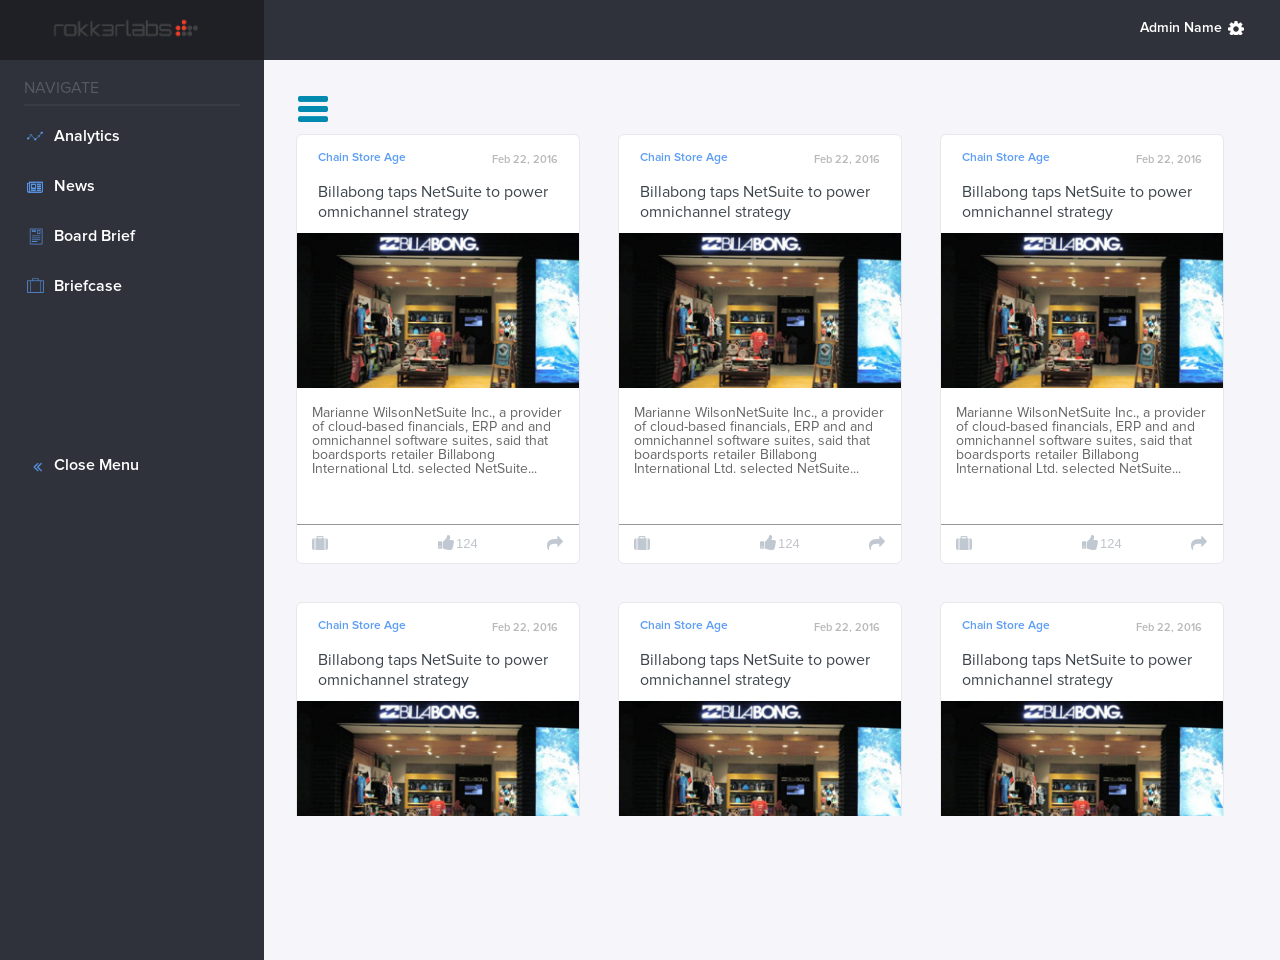
<file: WebContent/news.html>
<!DOCTYPE html>
<html>
    <head>
        <meta http-equiv="Content-Type" content="text/html; charset=utf-8" />
        <meta name="viewport" content="initial-scale=1, maximum-scale=1, user-scalable=no">
        <title>News | Rokk3rlabes</title>
        <link rel="icon" href="favicon.png" type="image/png" />
        <!--[if lt IE 9]><script src="js/IEupdate.js" type="text/javascript"></script><![endif]-->
        <script src="js/jquery-2.1.1.min.js" type="text/javascript"></script>
        <script src="js/custom_scripts.js" type="text/javascript"></script>
        <link type="text/css" href="css/styles.css" rel="stylesheet" media="all" />
    </head>

    <body>

        <div class="container">

            <div class="pageHeader">
                <a href="javascript:void(0)" title="Rokk3rlabes" class="pageLogo">
                    <img src="images/logo.png" alt="Rokk3rlabes"> 
                </a>

                <a href="javascript:void(0)" title="" class="btnSettings">Admin Name</a>
            </div>

            <div class="pageContent">
                <div class="navHolder">
                    <h3>NAVIGATE</h3>

                    <ul class="pageNav">
                        <li class="btnAnalytics"><a href="javascript:void(0)">Analytics</a></li>
                        <li  class="btnNews"><a href="javascript:void(0)">News</a></li>
                        <li class="btnBoard"><a href="javascript:void(0)">Board Brief</a></li>
                        <li class="btnBriefcase"><a href="javascript:void(0)">Briefcase</a></li>
                        <li class="btnNavClose"><a href="javascript:void(0)">Close Menu</a></li>
                    </ul>
                </div>

                <div class="pageContentHolder">
                    <a class="btnMobNav" title="Nav" href="javascript:void(0)"></a>
                    <div class="newsList">
                        <div class="newsTop">
                            <b>Chain Store Age</b>
                            <span>Feb 22, 2016</span>
                            <div class="customClear"></div>
                            <h3>Billabong taps NetSuite to power omnichannel strategy</h3>
                        </div>
                        <div class="imgHolder">
                            <img src="images/imgNews1.jpg" alt="Chain Store Age">
                        </div>
                        <div class="newsBottom">
                            <p>Marianne WilsonNetSuite Inc., a provider of cloud-based financials, 
                            ERP and and omnichannel software suites, said that boardsports retailer Billabong International Ltd. selected NetSuite...</p>
                        </div>
                        <div class="likeHolder">
                            <a href="javascript:void(0)" class="btnComment"></a>
                            <a href="javascript:void(0)" class="btnLike">124</a>
                            <a href="javascript:void(0)" class="btnShare"></a>
                        </div>
                    </div>

                    <div class="newsList">
                        <div class="newsTop">
                            <b>Chain Store Age</b>
                            <span>Feb 22, 2016</span>
                            <div class="customClear"></div>
                            <h3>Billabong taps NetSuite to power omnichannel strategy</h3>
                        </div>
                        <div class="imgHolder">
                            <img src="images/imgNews1.jpg" alt="Chain Store Age">
                        </div>
                        <div class="newsBottom">
                            <p>Marianne WilsonNetSuite Inc., a provider of cloud-based financials, 
                            ERP and and omnichannel software suites, said that boardsports retailer Billabong International Ltd. selected NetSuite...</p>
                        </div>
                        <div class="likeHolder">
                            <a href="javascript:void(0)" class="btnComment"></a>
                            <a href="javascript:void(0)" class="btnLike">124</a>
                            <a href="javascript:void(0)" class="btnShare"></a>
                        </div>
                    </div>
                    
                    <div class="newsList">
                        <div class="newsTop">
                            <b>Chain Store Age</b>
                            <span>Feb 22, 2016</span>
                            <div class="customClear"></div>
                            <h3>Billabong taps NetSuite to power omnichannel strategy</h3>
                        </div>
                        <div class="imgHolder">
                            <img src="images/imgNews1.jpg" alt="Chain Store Age">
                        </div>
                        <div class="newsBottom">
                            <p>Marianne WilsonNetSuite Inc., a provider of cloud-based financials, 
                            ERP and and omnichannel software suites, said that boardsports retailer Billabong International Ltd. selected NetSuite...</p>
                        </div>
                        <div class="likeHolder">
                            <a href="javascript:void(0)" class="btnComment"></a>
                            <a href="javascript:void(0)" class="btnLike">124</a>
                            <a href="javascript:void(0)" class="btnShare"></a>
                        </div>
                    </div>

                    <div class="newsList">
                        <div class="newsTop">
                            <b>Chain Store Age</b>
                            <span>Feb 22, 2016</span>
                            <div class="customClear"></div>
                            <h3>Billabong taps NetSuite to power omnichannel strategy</h3>
                        </div>
                        <div class="imgHolder">
                            <img src="images/imgNews1.jpg" alt="Chain Store Age">
                        </div>
                        <div class="newsBottom">
                            <p>Marianne WilsonNetSuite Inc., a provider of cloud-based financials, 
                            ERP and and omnichannel software suites, said that boardsports retailer Billabong International Ltd. selected NetSuite...</p>
                        </div>
                        <div class="likeHolder">
                            <a href="javascript:void(0)" class="btnComment"></a>
                            <a href="javascript:void(0)" class="btnLike">124</a>
                            <a href="javascript:void(0)" class="btnShare"></a>
                        </div>
                    </div>

                    <div class="newsList">
                        <div class="newsTop">
                            <b>Chain Store Age</b>
                            <span>Feb 22, 2016</span>
                            <div class="customClear"></div>
                            <h3>Billabong taps NetSuite to power omnichannel strategy</h3>
                        </div>
                        <div class="imgHolder">
                            <img src="images/imgNews1.jpg" alt="Chain Store Age">
                        </div>
                        <div class="newsBottom">
                            <p>Marianne WilsonNetSuite Inc., a provider of cloud-based financials, 
                            ERP and and omnichannel software suites, said that boardsports retailer Billabong International Ltd. selected NetSuite...</p>
                        </div>
                        <div class="likeHolder">
                            <a href="javascript:void(0)" class="btnComment"></a>
                            <a href="javascript:void(0)" class="btnLike">124</a>
                            <a href="javascript:void(0)" class="btnShare"></a>
                        </div>
                    </div>

                    <div class="newsList">
                        <div class="newsTop">
                            <b>Chain Store Age</b>
                            <span>Feb 22, 2016</span>
                            <div class="customClear"></div>
                            <h3>Billabong taps NetSuite to power omnichannel strategy</h3>
                        </div>
                        <div class="imgHolder">
                            <img src="images/imgNews1.jpg" alt="Chain Store Age">
                        </div>
                        <div class="newsBottom">
                            <p>Marianne WilsonNetSuite Inc., a provider of cloud-based financials, 
                            ERP and and omnichannel software suites, said that boardsports retailer Billabong International Ltd. selected NetSuite...</p>
                        </div>
                        <div class="likeHolder">
                            <a href="javascript:void(0)" class="btnComment"></a>
                            <a href="javascript:void(0)" class="btnLike">124</a>
                            <a href="javascript:void(0)" class="btnShare"></a>
                        </div>
                    </div>

                    <div class="newsList">
                        <div class="newsTop">
                            <b>Chain Store Age</b>
                            <span>Feb 22, 2016</span>
                            <div class="customClear"></div>
                            <h3>Billabong taps NetSuite to power omnichannel strategy</h3>
                        </div>
                        <div class="imgHolder">
                            <img src="images/imgNews1.jpg" alt="Chain Store Age">
                        </div>
                        <div class="newsBottom">
                            <p>Marianne WilsonNetSuite Inc., a provider of cloud-based financials, 
                            ERP and and omnichannel software suites, said that boardsports retailer Billabong International Ltd. selected NetSuite...</p>
                        </div>
                        <div class="likeHolder">
                            <a href="javascript:void(0)" class="btnComment"></a>
                            <a href="javascript:void(0)" class="btnLike">124</a>
                            <a href="javascript:void(0)" class="btnShare"></a>
                        </div>
                    </div>
                    
                    <div class="customClear"></div>
                </div>
            </div>
        </div>
    </body>
</html>
</file>
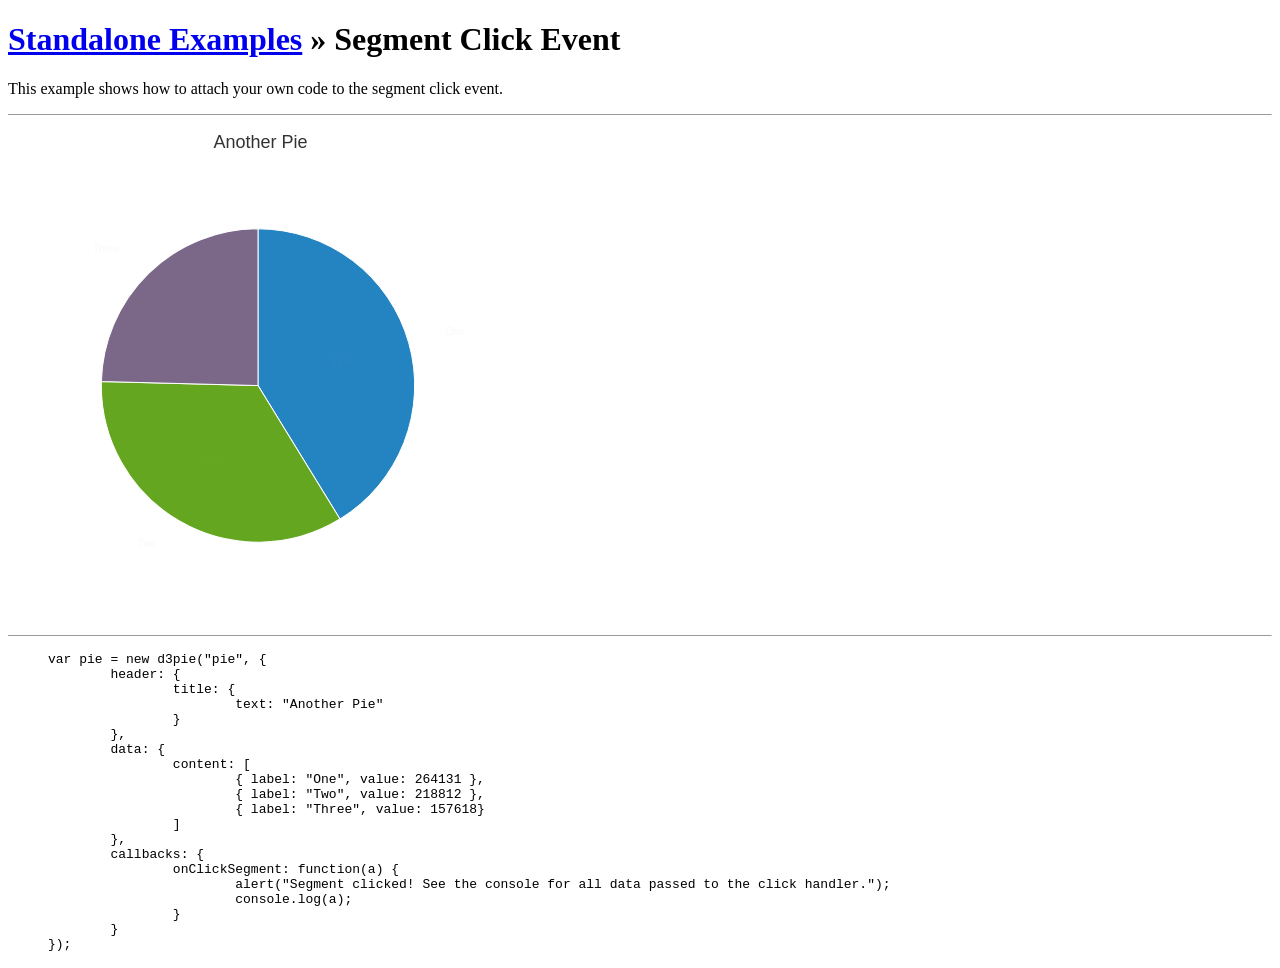
<file: WebContent/js/d3pie-master/website/examples/callbacks_click.html>
<!DOCTYPE html>
<html>
<head>
	<title>d3pie examples</title>
</head>
<body>
<h1>
	<a href="../../#examples">Standalone Examples</a> &raquo; Segment Click Event
</h1>

<p>
	This example shows how to attach your own code to the segment click event.
</p>

<hr size="1" />

<div id="pie"></div>

<script src="../libs/d3.min.js"></script>
<script src="../../d3pie/d3pie.js"></script>

<script>
	var pie = new d3pie("pie", {
		header: {
			title: {
				text: "Another Pie"
			}
		},
		data: {
			content: [
				{ label: "One", value: 264131 },
				{ label: "Two", value: 218812 },
				{ label: "Three", value: 157618 }
			]
		},
		callbacks: {
			onClickSegment: function(a) {
				alert("Segment clicked! See the console for all data passed to the click handler.");
				console.log(a);
			}
		}
	});
</script>

<hr size="1" />

<blockquote><pre>
var pie = new d3pie("pie", {
	header: {
		title: {
			text: "Another Pie"
		}
	},
	data: {
		content: [
			{ label: "One", value: 264131 },
			{ label: "Two", value: 218812 },
			{ label: "Three", value: 157618}
		]
	},
	callbacks: {
		onClickSegment: function(a) {
			alert("Segment clicked! See the console for all data passed to the click handler.");
			console.log(a);
		}
	}
});
</pre></blockquote>

</body>
</html>
</file>
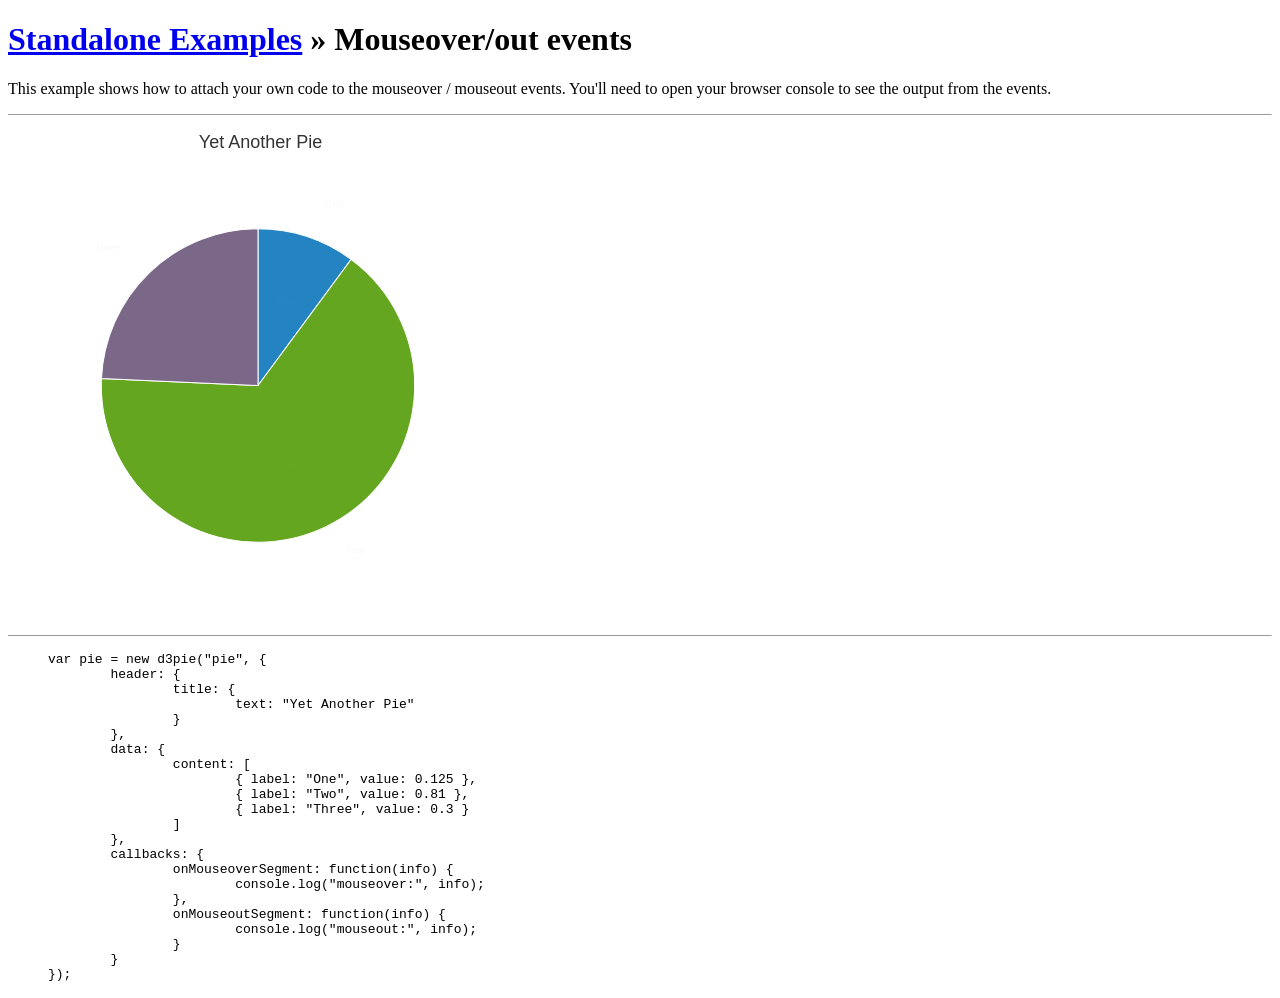
<file: WebContent/js/d3pie-master/website/examples/callbacks_overandout.html>
<!DOCTYPE html>
<html>
<head>
	<title>d3pie examples</title>
</head>
<body>
<h1>
	<a href="../../#examples">Standalone Examples</a> &raquo; Mouseover/out events
</h1>

<p>
	This example shows how to attach your own code to the mouseover / mouseout events. You'll need to open your
	browser console to see the output from the events.
</p>

<hr size="1" />

<div id="pie"></div>

<script src="../libs/d3.min.js"></script>
<script src="../../d3pie/d3pie.js"></script>

<script>
	var pie = new d3pie("pie", {
		header: {
			title: {
				text: "Yet Another Pie"
			}
		},
		data: {
			content: [
				{ label: "One", value: 0.125 },
				{ label: "Two", value: 0.81 },
				{ label: "Three", value: 0.3 }
			]
		},
		callbacks: {
			onMouseoverSegment: function(info) {
				console.log("mouseover:", info);
			},
			onMouseoutSegment: function(info) {
				console.log("mouseout:", info);
			}
		}
	});
</script>

<hr size="1" />

<blockquote><pre>
var pie = new d3pie("pie", {
	header: {
		title: {
			text: "Yet Another Pie"
		}
	},
	data: {
		content: [
			{ label: "One", value: 0.125 },
			{ label: "Two", value: 0.81 },
			{ label: "Three", value: 0.3 }
		]
	},
	callbacks: {
		onMouseoverSegment: function(info) {
			console.log("mouseover:", info);
		},
		onMouseoutSegment: function(info) {
			console.log("mouseout:", info);
		}
	}
});
</pre></blockquote>

</body>
</html>
</file>
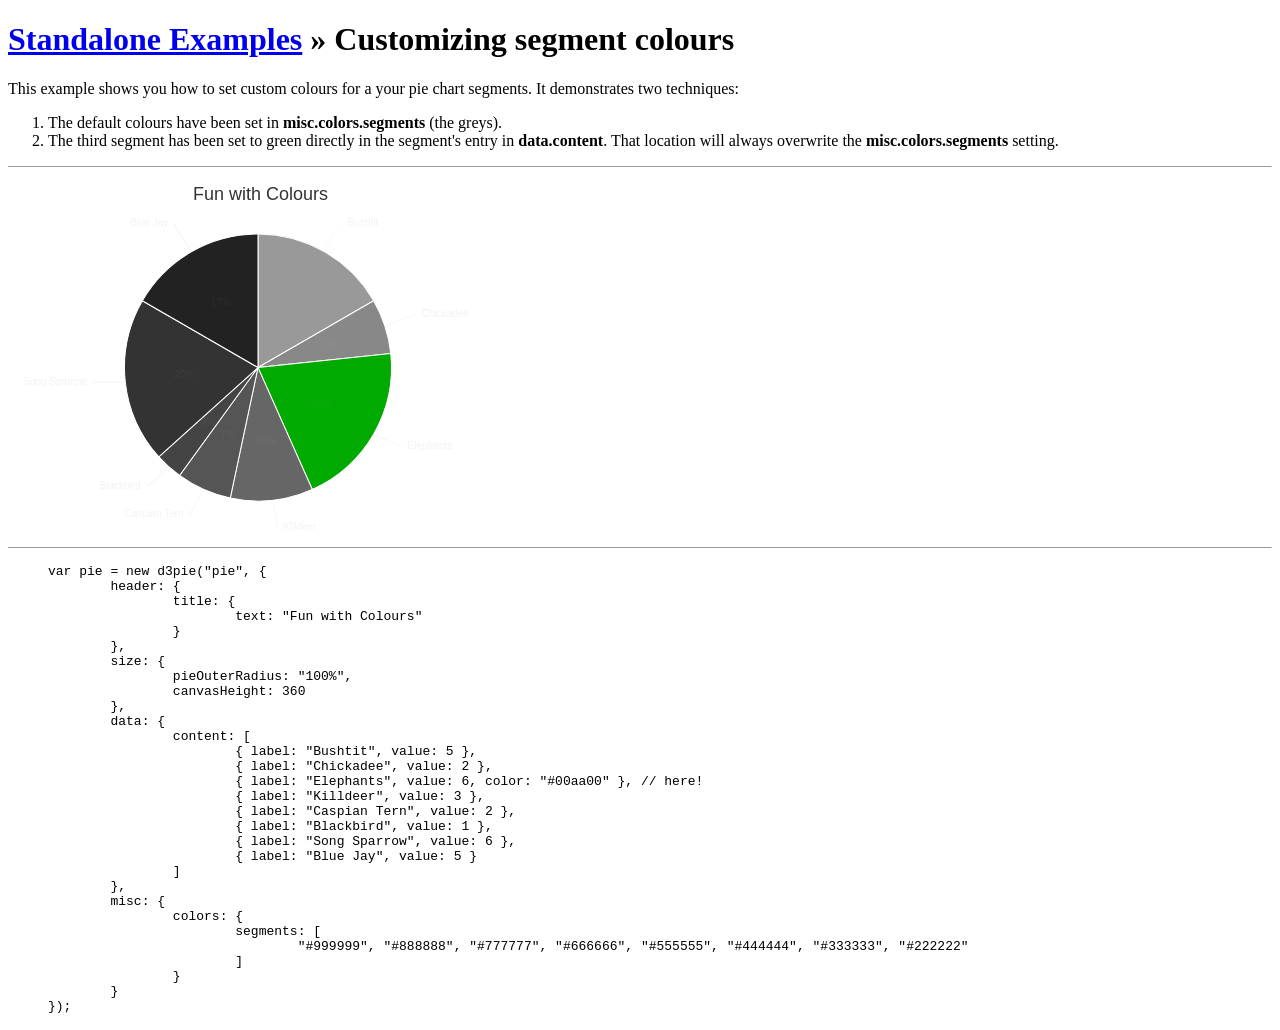
<file: WebContent/js/d3pie-master/website/examples/colors.html>
<!DOCTYPE html>
<html>
<head>
	<title>d3pie examples</title>
</head>
<body>
<h1>
	<a href="../../#examples">Standalone Examples</a> &raquo; Customizing segment colours
</h1>

<p>
	This example shows you how to set custom colours for a your pie chart segments. It demonstrates two techniques:
</p>
<ol>
	<li>The default colours have been set in <b>misc.colors.segments</b> (the greys).</li>
	<li>The third segment has been set to green directly in the segment's entry in <b>data.content</b>. That location
	will always overwrite the <b>misc.colors.segments</b> setting.</li>
</ol>

<hr size="1" />

<div id="pie"></div>

<script src="../libs/d3.min.js"></script>
<script src="../../d3pie/d3pie.js"></script>

<script>
	var pie = new d3pie("pie", {
		header: {
			title: {
				text: "Fun with Colours"
			}
		},
		size: {
			pieOuterRadius: "100%",
			canvasHeight: 360
		},
		data: {
			content: [
				{ label: "Bushtit", value: 5 },
				{ label: "Chickadee", value: 2 },
				{ label: "Elephants", value: 6, color: "#00aa00" }, // here!
				{ label: "Killdeer", value: 3 },
				{ label: "Caspian Tern", value: 2 },
				{ label: "Blackbird", value: 1 },
				{ label: "Song Sparrow", value: 6 },
				{ label: "Blue Jay", value: 5 }
			]
		},
		misc: {
			colors: {
				segments: [
					"#999999", "#888888", "#777777", "#666666", "#555555", "#444444", "#333333", "#222222"
				]
			}
		}
	});
</script>

<hr size="1" />

<blockquote><pre>
var pie = new d3pie("pie", {
	header: {
		title: {
			text: "Fun with Colours"
		}
	},
	size: {
		pieOuterRadius: "100%",
		canvasHeight: 360
	},
	data: {
		content: [
			{ label: "Bushtit", value: 5 },
			{ label: "Chickadee", value: 2 },
			{ label: "Elephants", value: 6, color: "#00aa00" }, // here!
			{ label: "Killdeer", value: 3 },
			{ label: "Caspian Tern", value: 2 },
			{ label: "Blackbird", value: 1 },
			{ label: "Song Sparrow", value: 6 },
			{ label: "Blue Jay", value: 5 }
		]
	},
	misc: {
		colors: {
			segments: [
				"#999999", "#888888", "#777777", "#666666", "#555555", "#444444", "#333333", "#222222"
			]
		}
	}
});</pre></blockquote>

</body>
</html>
</file>
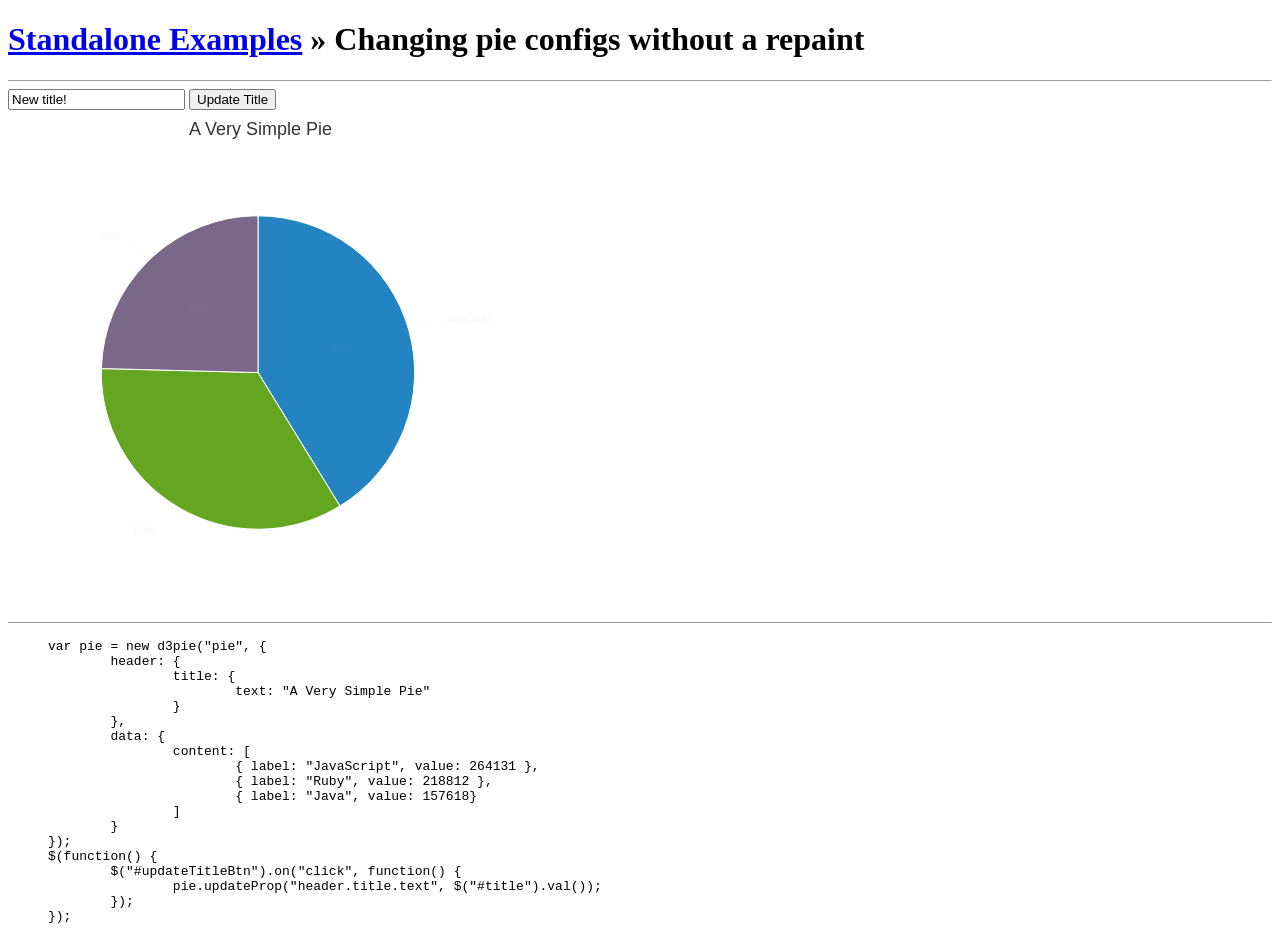
<file: WebContent/js/d3pie-master/website/examples/configChanges.html>
<!DOCTYPE html>
<html>
<head>
	<title>d3pie examples</title>
</head>
<body>
<h1>
	<a href="../../#examples">Standalone Examples</a> &raquo; Changing pie configs without a repaint
</h1>

<p>

</p>

<hr size="1" />

<input type="text" id="title" value="New title!" />
<input type="button" id="updateTitleBtn" value="Update Title" />

<div id="pie"></div>

<script src="../libs/jquery.js"></script>
<script src="../libs/d3.min.js"></script>
<script src="../../d3pie/d3pie.js"></script>

<script>
	var pie = new d3pie("pie", {
		header: {
			title: {
				text: "A Very Simple Pie"
			}
		},
		data: {
			content: [
				{ label: "JavaScript", value: 264131 },
				{ label: "Ruby", value: 218812 },
				{ label: "Java", value: 157618}
			]
		}
	});
	$(function() {
		$("#updateTitleBtn").on("click", function() {
			pie.updateProp("header.title.text", $("#title").val());
		});
	});
</script>

<hr size="1" />

<blockquote><pre>
var pie = new d3pie("pie", {
	header: {
		title: {
			text: "A Very Simple Pie"
		}
	},
	data: {
		content: [
			{ label: "JavaScript", value: 264131 },
			{ label: "Ruby", value: 218812 },
			{ label: "Java", value: 157618}
		]
	}
});
$(function() {
	$("#updateTitleBtn").on("click", function() {
		pie.updateProp("header.title.text", $("#title").val());
	});
});
</pre></blockquote>

</body>
</html>
</file>
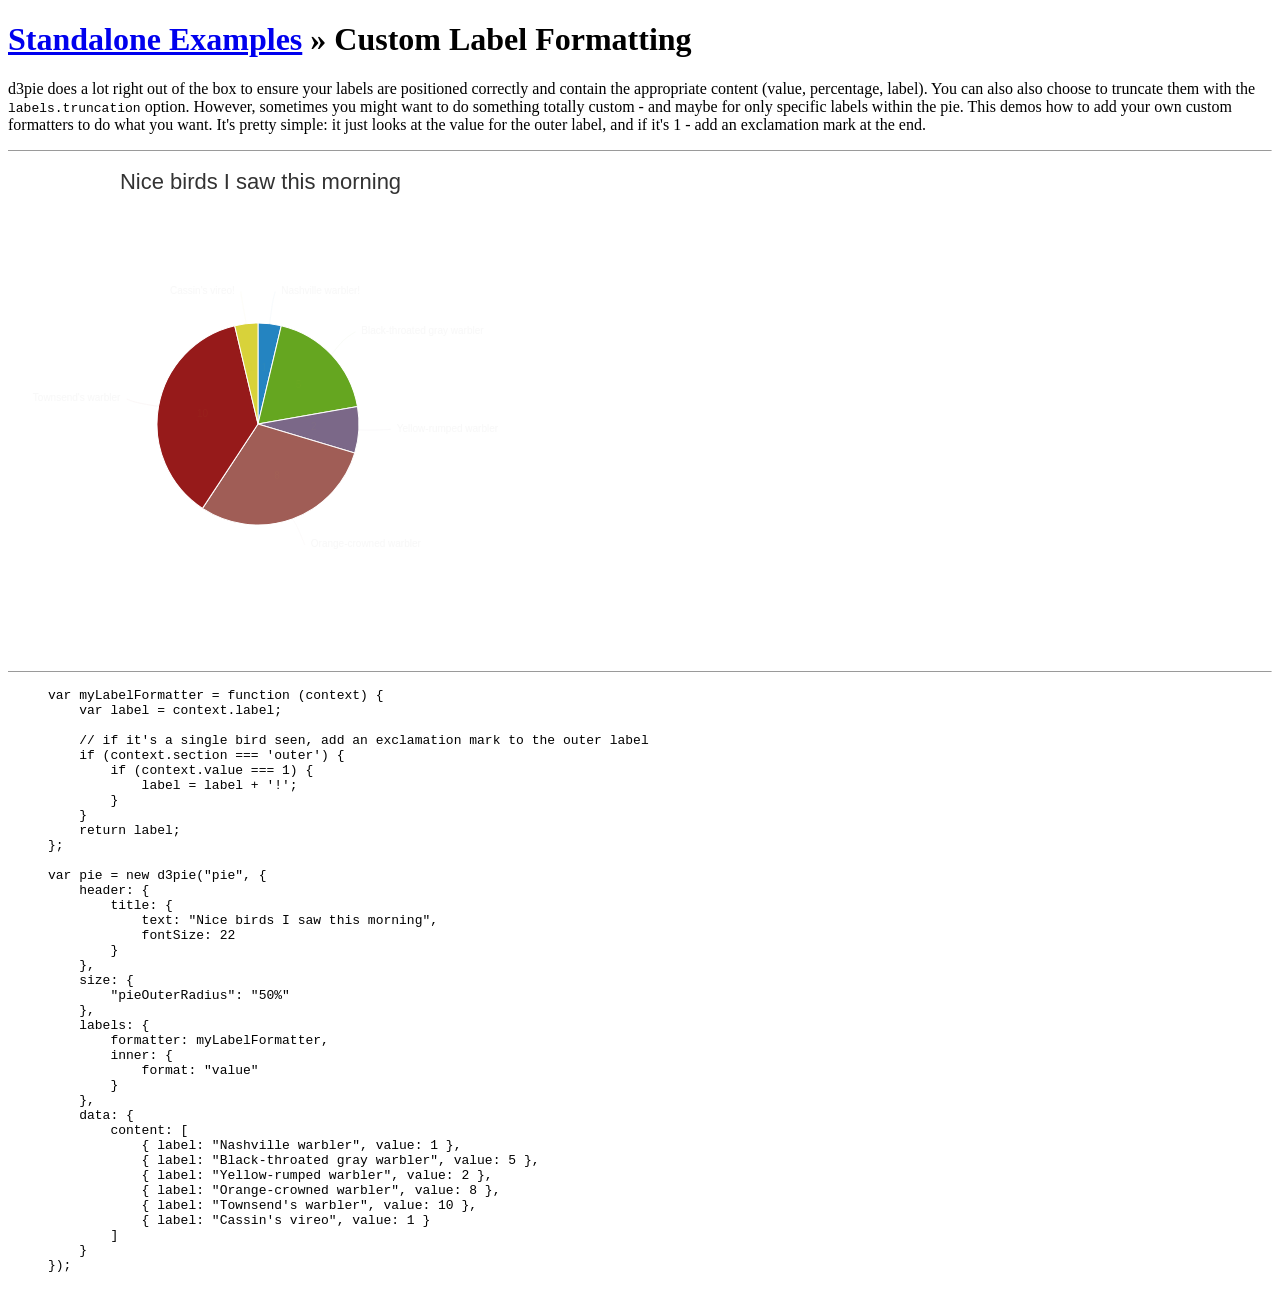
<file: WebContent/js/d3pie-master/website/examples/custom_label_formatting.html>
<!DOCTYPE html>
<html>
<head>
	<title>d3pie examples</title>
</head>
<body>
<h1>
	<a href="../../#examples">Standalone Examples</a> &raquo; Custom Label Formatting
</h1>

<p>
	d3pie does a lot right out of the box to ensure your labels are positioned correctly and contain the appropriate
    content (value, percentage, label). You can also also choose to truncate them with the <code>labels.truncation</code>
    option. However, sometimes you might want to do something totally custom - and maybe for only specific labels
    within the pie. This demos how to add your own custom formatters to do what you want. It's pretty simple: it just looks
    at the value for the outer label, and if it's 1 - add an exclamation mark at the end.
</p>

<hr size="1" />

<div id="pie"></div>

<script src="../libs/d3.min.js"></script>
<script src="../../d3pie/d3pie.js"></script>

<script>

var myLabelFormatter = function (context) {
    var label = context.label;

    // if it's a single bird seen, add an exclamation mark to the outer label
    if (context.section === 'outer') {
        if (context.value === 1) {
            label = label + '!';
        }
    }
    return label;
};

var pie = new d3pie("pie", {
    header: {
        title: {
            text: "Nice birds I saw this morning",
            fontSize: 22
        }
    },
    size: {
        "pieOuterRadius": "50%"
    },
    labels: {
        formatter: myLabelFormatter,
        inner: {
            format: "value"
        }
    },
    data: {
        content: [
            { label: "Nashville warbler", value: 1 },
            { label: "Black-throated gray warbler", value: 5 },
            { label: "Yellow-rumped warbler", value: 2 },
            { label: "Orange-crowned warbler", value: 8 },
            { label: "Townsend's warbler", value: 10 },
            { label: "Cassin's vireo", value: 1 }
        ]
    }
});
</script>

<hr size="1" />

<blockquote><pre>
var myLabelFormatter = function (context) {
    var label = context.label;

    // if it's a single bird seen, add an exclamation mark to the outer label
    if (context.section === 'outer') {
        if (context.value === 1) {
            label = label + '!';
        }
    }
    return label;
};

var pie = new d3pie("pie", {
    header: {
        title: {
            text: "Nice birds I saw this morning",
            fontSize: 22
        }
    },
    size: {
        "pieOuterRadius": "50%"
    },
    labels: {
        formatter: myLabelFormatter,
        inner: {
            format: "value"
        }
    },
    data: {
        content: [
            { label: "Nashville warbler", value: 1 },
            { label: "Black-throated gray warbler", value: 5 },
            { label: "Yellow-rumped warbler", value: 2 },
            { label: "Orange-crowned warbler", value: 8 },
            { label: "Townsend's warbler", value: 10 },
            { label: "Cassin's vireo", value: 1 }
        ]
    }
});
</pre></blockquote>

</body>
</html>
</file>
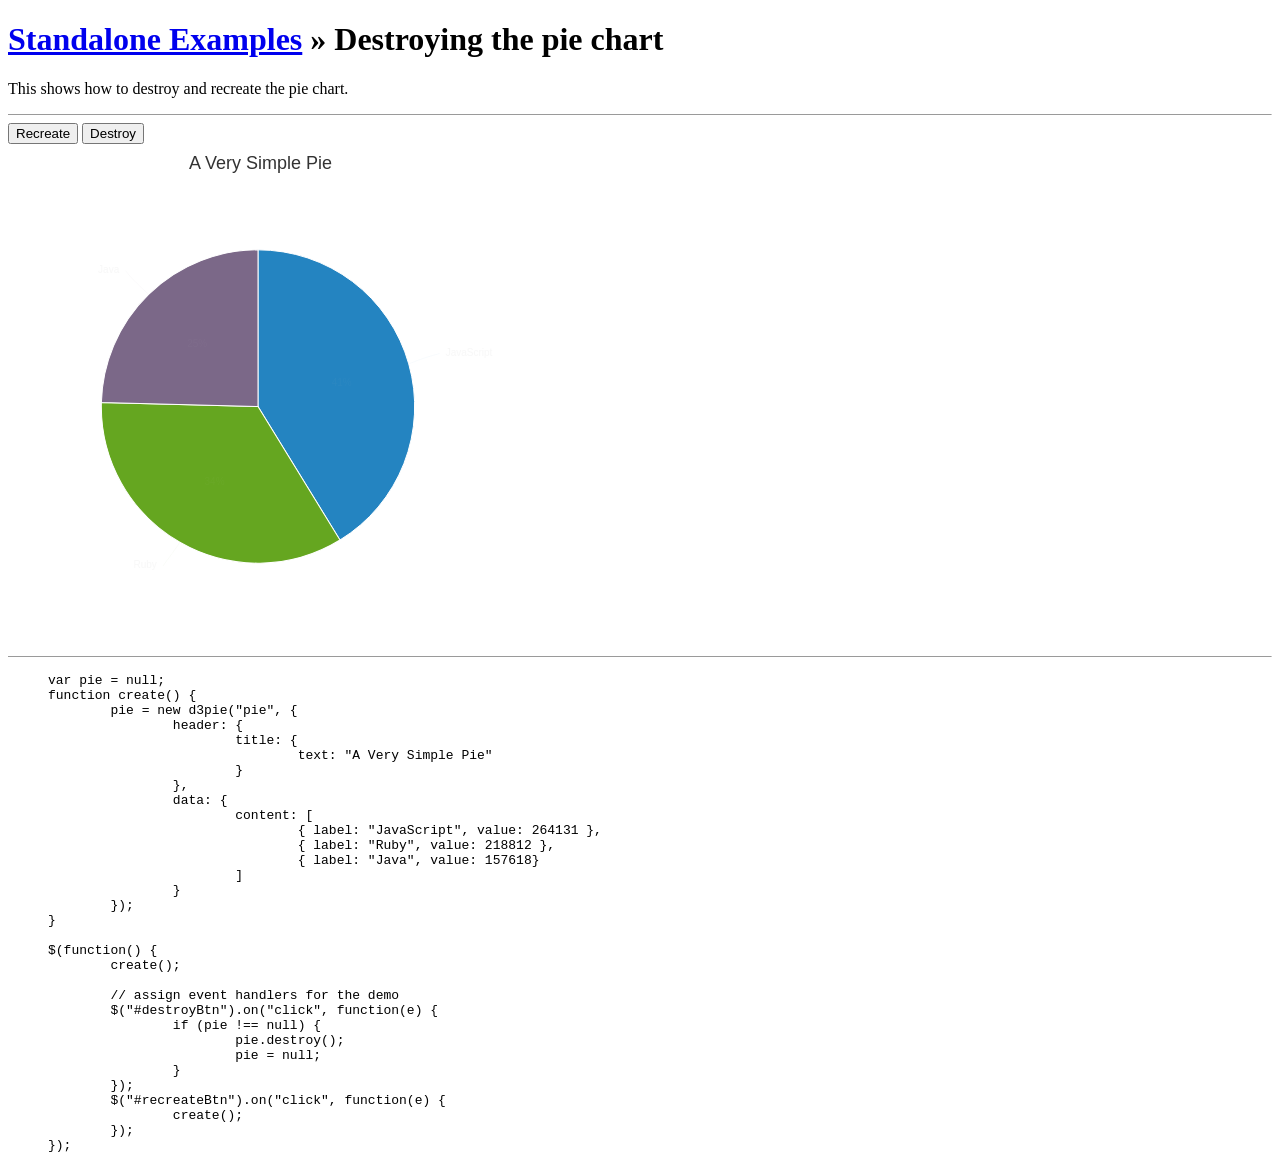
<file: WebContent/js/d3pie-master/website/examples/destroy.html>
<!DOCTYPE html>
<html>
<head>
	<title>d3pie examples</title>
</head>
<body>
<h1>
	<a href="../../#examples">Standalone Examples</a> &raquo; Destroying the pie chart
</h1>

<p>
	This shows how to destroy and recreate the pie chart.
</p>

<hr size="1" />
<input type="button" value="Recreate" id="recreateBtn" />
<input type="button" value="Destroy" id="destroyBtn" />

<div id="pie"></div>

<script src="../libs/jquery.js"></script>
<script src="../libs/d3.min.js"></script>
<script src="../../d3pie/d3pie.js"></script>

<script>
	var pie = null;
	function create() {
		pie = new d3pie("pie", {
			header: {
				title: {
					text: "A Very Simple Pie"
				}
			},
			data: {
				content: [
					{ label: "JavaScript", value: 264131 },
					{ label: "Ruby", value: 218812 },
					{ label: "Java", value: 157618}
				]
			}
		});
	}

	$(function() {
		create();

		// assign event handlers for the demo
		$("#destroyBtn").on("click", function(e) {
			if (pie !== null) {
				pie.destroy();
				pie = null;
			}
		});
		$("#recreateBtn").on("click", function(e) {
			create();
		});
	});
</script>

<hr size="1" />

<blockquote><pre>
var pie = null;
function create() {
	pie = new d3pie("pie", {
		header: {
			title: {
				text: "A Very Simple Pie"
			}
		},
		data: {
			content: [
				{ label: "JavaScript", value: 264131 },
				{ label: "Ruby", value: 218812 },
				{ label: "Java", value: 157618}
			]
		}
	});
}

$(function() {
	create();

	// assign event handlers for the demo
	$("#destroyBtn").on("click", function(e) {
		if (pie !== null) {
			pie.destroy();
			pie = null;
		}
	});
	$("#recreateBtn").on("click", function(e) {
		create();
	});
});
</pre></blockquote>

</body>
</html>
</file>
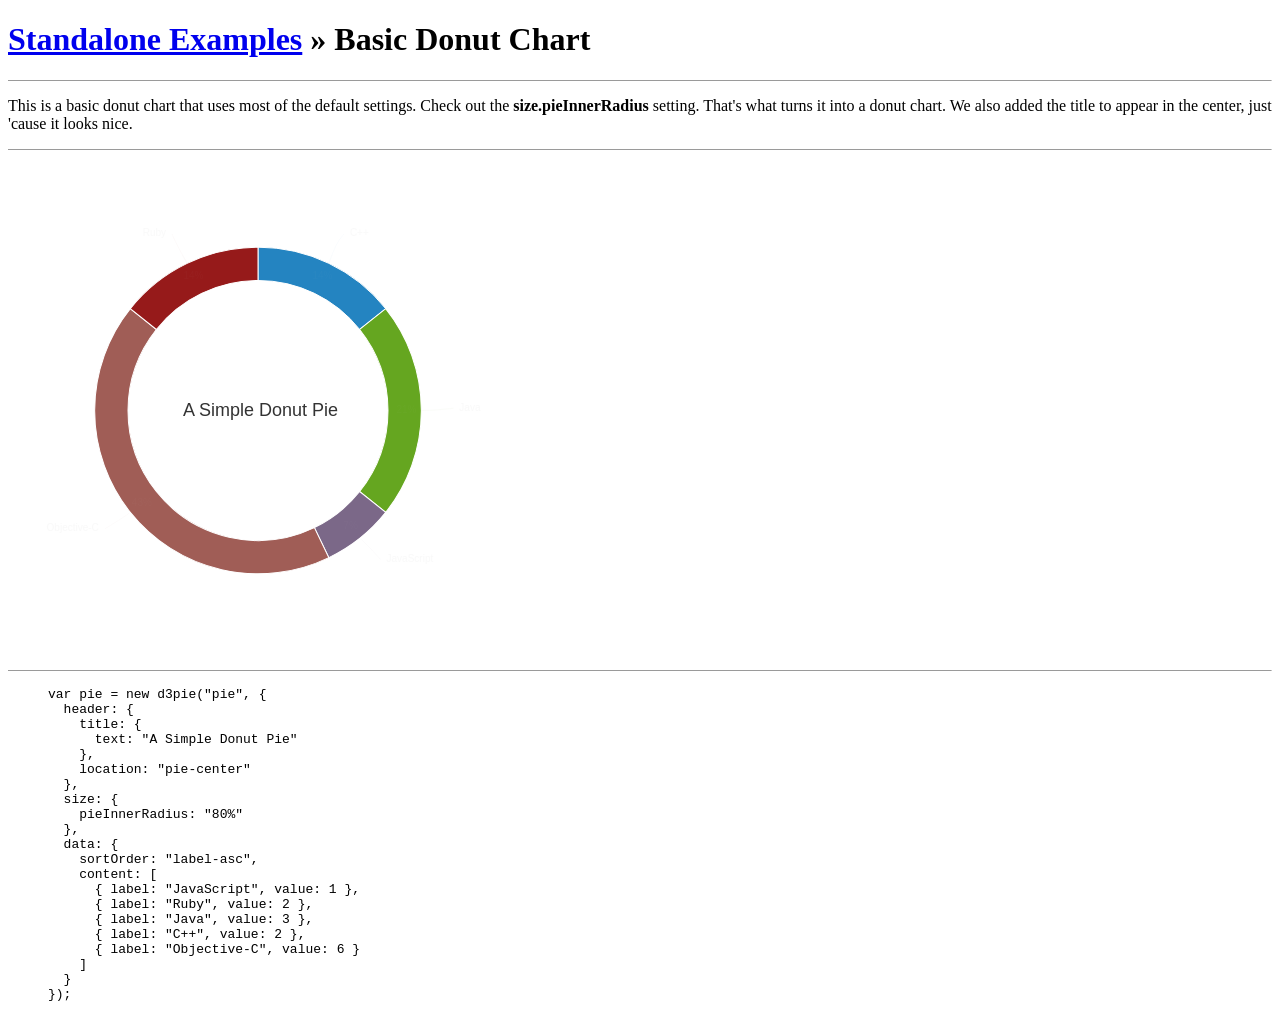
<file: WebContent/js/d3pie-master/website/examples/donut.html>
<!DOCTYPE html>
<html>
<head>
	<title>d3pie examples</title>
</head>
<body>
<h1>
	<a href="../../#examples">Standalone Examples</a> &raquo; Basic Donut Chart
</h1>

<hr size="1" />

<p>
	This is a basic donut chart that uses most of the default settings. Check out the <b>size.pieInnerRadius</b> setting.
	That's what turns it into a donut chart. We also added the title to appear in the center, just 'cause it looks nice.
</p>

<hr size="1" />

<div id="pie"></div>

<script src="../libs/d3.min.js"></script>
<script src="../../d3pie/d3pie.js"></script>

<script>
	var pie = new d3pie("pie", {
		header: {
			title: {
				text: "A Simple Donut Pie"
			},
			location: "pie-center"
		},
		size: {
			pieInnerRadius: "80%"
		},
		data: {
			sortOrder: "label-asc",
			content: [
				{ label: "JavaScript", value: 1 },
				{ label: "Ruby", value: 2 },
				{ label: "Java", value: 3 },
				{ label: "C++", value: 2 },
				{ label: "Objective-C", value: 6 }
			]
		}
	});
</script>

<hr size="1" />

<blockquote><pre>
var pie = new d3pie("pie", {
  header: {
    title: {
      text: "A Simple Donut Pie"
    },
    location: "pie-center"
  },
  size: {
    pieInnerRadius: "80%"
  },
  data: {
    sortOrder: "label-asc",
    content: [
      { label: "JavaScript", value: 1 },
      { label: "Ruby", value: 2 },
      { label: "Java", value: 3 },
      { label: "C++", value: 2 },
      { label: "Objective-C", value: 6 }
    ]
  }
});
</pre></blockquote>

</body>
</html>
</file>
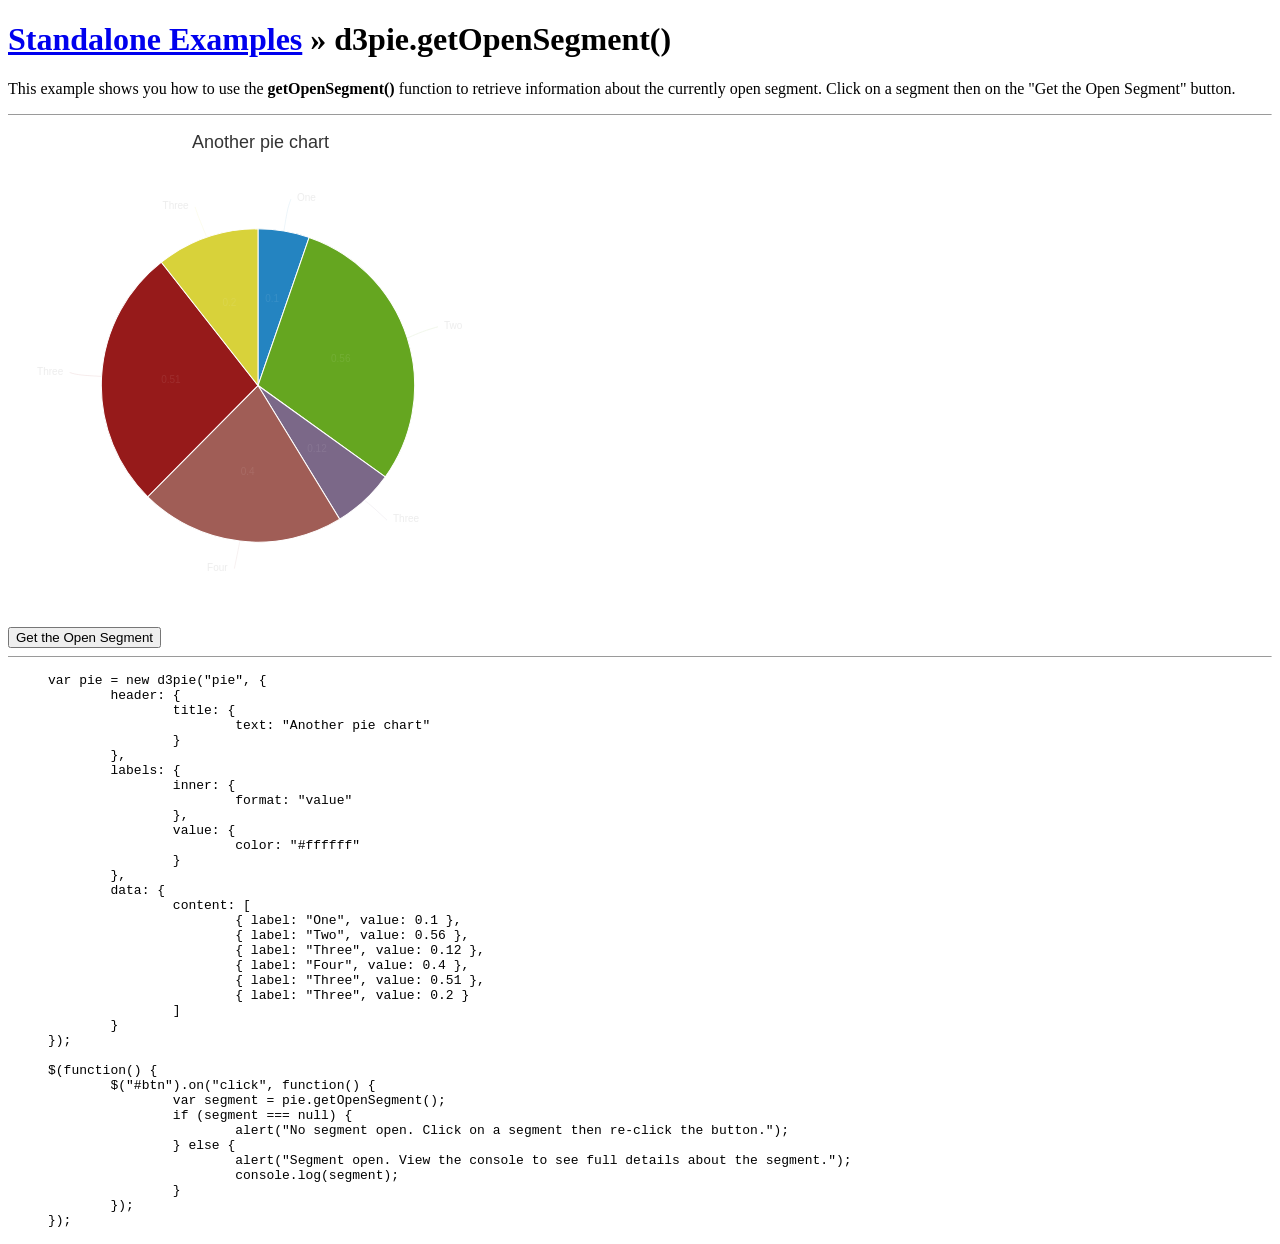
<file: WebContent/js/d3pie-master/website/examples/getOpenSegment.html>
<!DOCTYPE html>
<html>
<head>
	<title>d3pie examples</title>
</head>
<body>
<h1>
	<a href="../../#examples">Standalone Examples</a> &raquo; d3pie.getOpenSegment()
</h1>

<p>
	This example shows you how to use the <b>getOpenSegment()</b> function to retrieve information about the currently open
	segment. Click on a segment then on the "Get the Open Segment" button.
</p>

<hr size="1" />

<div id="pie"></div>

<input type="button" value="Get the Open Segment" id="btn" />

<script src="../libs/jquery.js"></script>
<script src="../libs/d3.min.js"></script>
<script src="../../d3pie/d3pie.js"></script>

<script>
	var pie = new d3pie("pie", {
		header: {
			title: {
				text: "Another pie chart"
			}
		},
		labels: {
			inner: {
				format: "value"
			},
			value: {
				color: "#ffffff"
			}
		},
		data: {
			content: [
				{ label: "One", value: 0.1 },
				{ label: "Two", value: 0.56 },
				{ label: "Three", value: 0.12 },
				{ label: "Four", value: 0.4 },
				{ label: "Three", value: 0.51 },
				{ label: "Three", value: 0.2 }
			]
		}
	});

	$(function() {
		$("#btn").on("click", function() {
			var segment = pie.getOpenSegment();
			if (segment === null) {
				alert("No segment open. Click on a segment then re-click the button.");
			} else {
				alert("Segment open. View the console to see full details about the segment.");
				console.log(segment);
			}
		});
	});
</script>

<hr size="1" />

<blockquote><pre>
var pie = new d3pie("pie", {
	header: {
		title: {
			text: "Another pie chart"
		}
	},
	labels: {
		inner: {
			format: "value"
		},
		value: {
			color: "#ffffff"
		}
	},
	data: {
		content: [
			{ label: "One", value: 0.1 },
			{ label: "Two", value: 0.56 },
			{ label: "Three", value: 0.12 },
			{ label: "Four", value: 0.4 },
			{ label: "Three", value: 0.51 },
			{ label: "Three", value: 0.2 }
		]
	}
});

$(function() {
	$("#btn").on("click", function() {
		var segment = pie.getOpenSegment();
		if (segment === null) {
			alert("No segment open. Click on a segment then re-click the button.");
		} else {
			alert("Segment open. View the console to see full details about the segment.");
			console.log(segment);
		}
	});
});
</pre></blockquote>

</body>
</html>
</file>
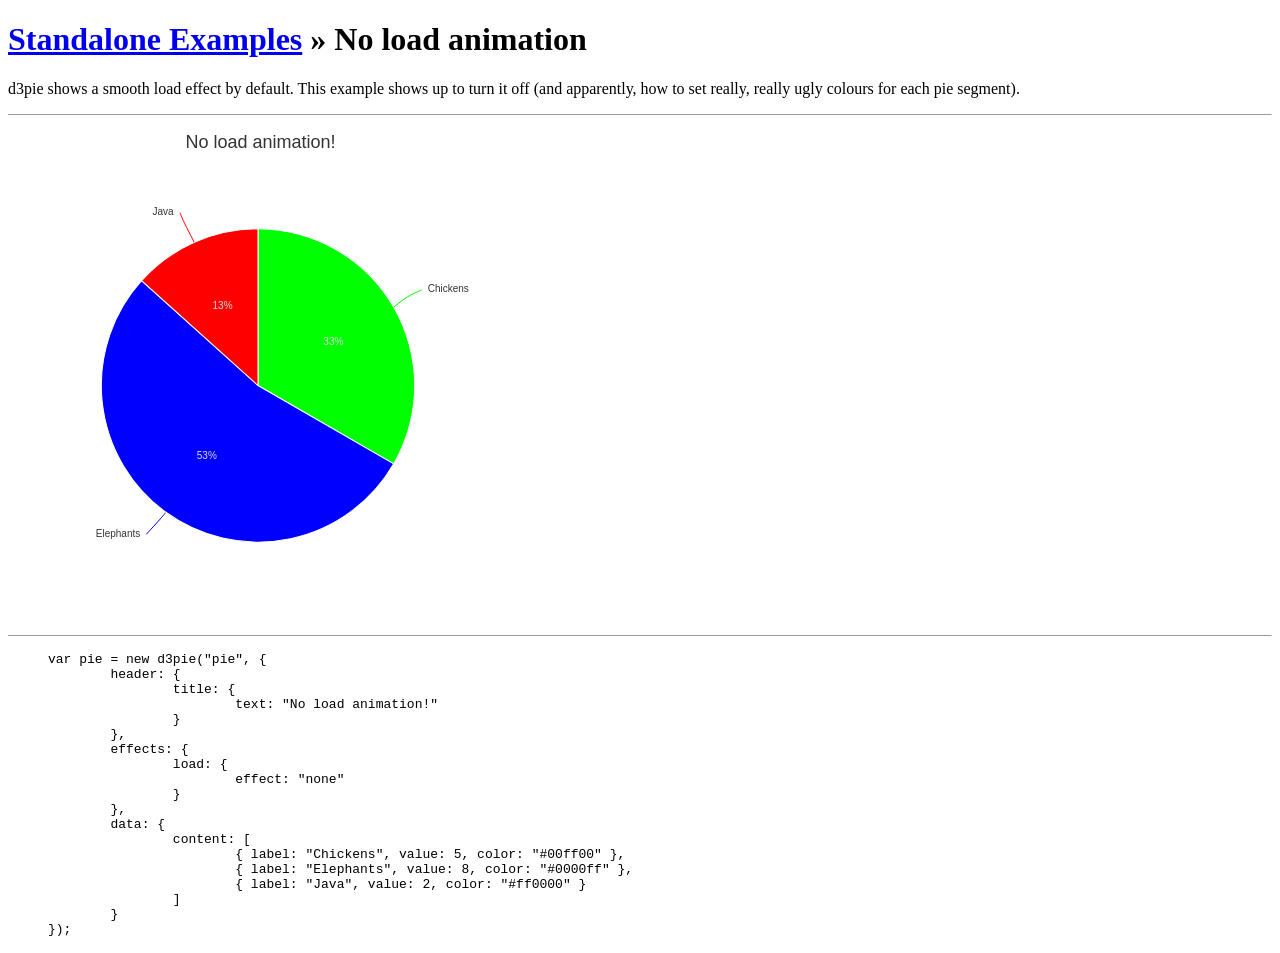
<file: WebContent/js/d3pie-master/website/examples/loadAnimation.html>
<!DOCTYPE html>
<html>
<head>
	<title>d3pie examples</title>
</head>
<body>
<h1>
	<a href="../../#examples">Standalone Examples</a> &raquo; No load animation
</h1>

<p>
	d3pie shows a smooth load effect by default. This example shows up to turn it off (and apparently, how to set
	really, really ugly colours for each pie segment).
</p>

<hr size="1" />

<div id="pie"></div>

<script src="../libs/d3.min.js"></script>
<script src="../../d3pie/d3pie.js"></script>

<script>
	var pie = new d3pie("pie", {
		header: {
			title: {
				text: "No load animation!"
			}
		},
		effects: {
			load: {
				effect: "none"
			}
		},
		data: {
			content: [
				{ label: "Chickens", value: 5, color: "#00ff00" },
				{ label: "Elephants", value: 8, color: "#0000ff" },
				{ label: "Java", value: 2, color: "#ff0000" }
			]
		}
	});
</script>

<hr size="1" />

<blockquote><pre>
var pie = new d3pie("pie", {
	header: {
		title: {
			text: "No load animation!"
		}
	},
	effects: {
		load: {
			effect: "none"
		}
	},
	data: {
		content: [
			{ label: "Chickens", value: 5, color: "#00ff00" },
			{ label: "Elephants", value: 8, color: "#0000ff" },
			{ label: "Java", value: 2, color: "#ff0000" }
		]
	}
});
</pre></blockquote>

</body>
</html>
</file>
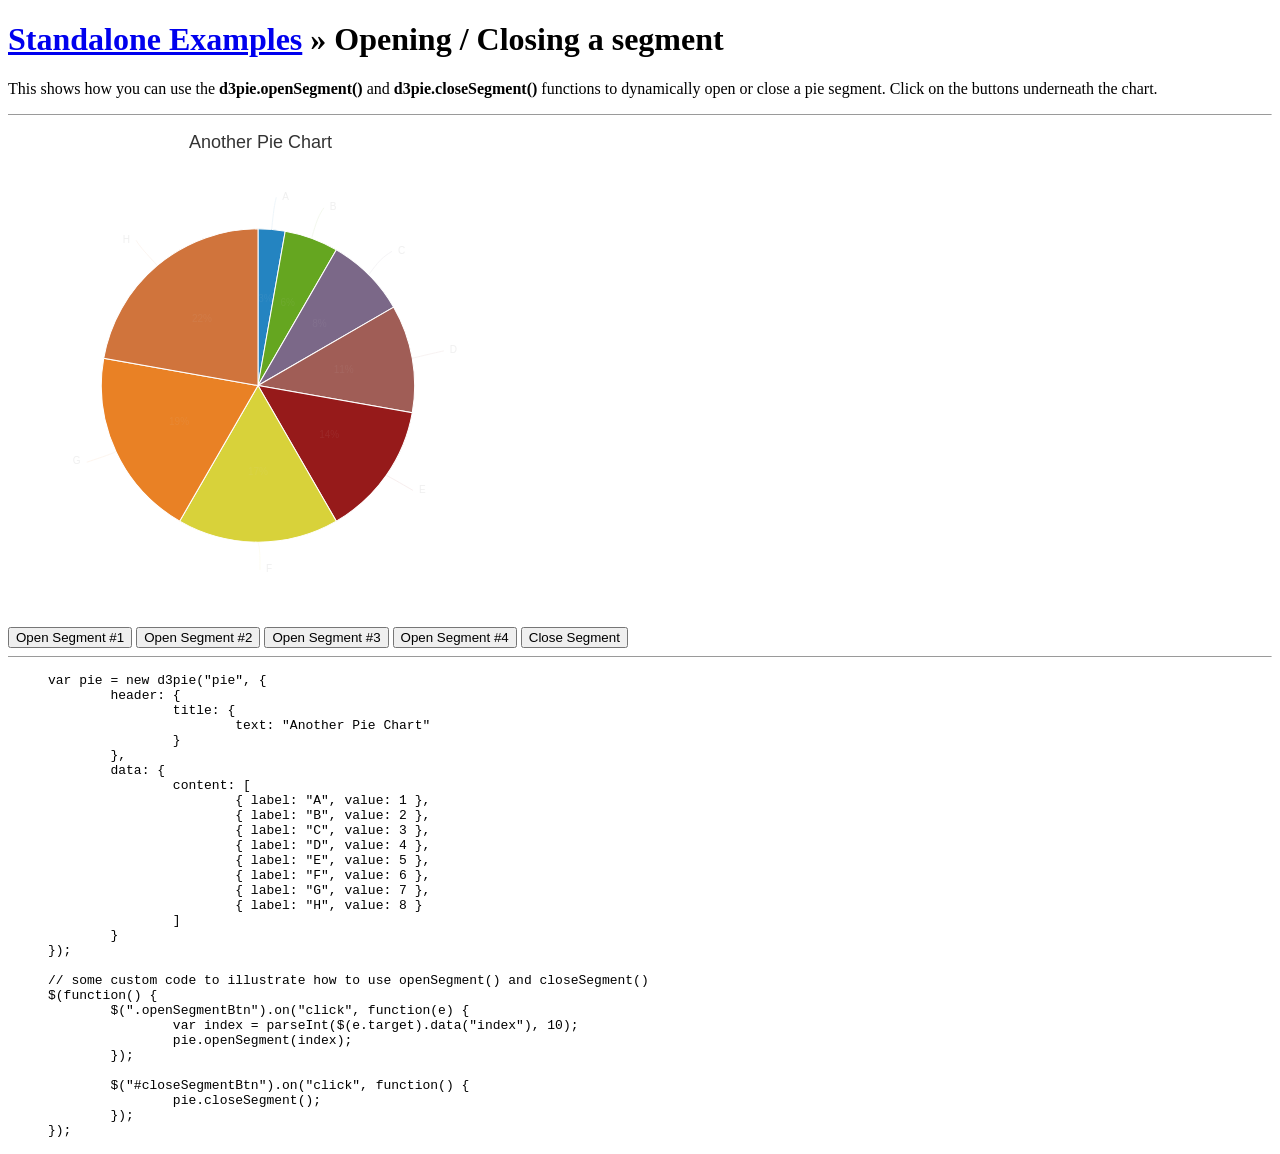
<file: WebContent/js/d3pie-master/website/examples/openCloseSegment.html>
<!DOCTYPE html>
<html>
<head>
	<title>d3pie examples</title>
</head>
<body>
<h1>
	<a href="../../#examples">Standalone Examples</a> &raquo; Opening / Closing a segment
</h1>

<p>
	This shows how you can use the <b>d3pie.openSegment()</b> and <b>d3pie.closeSegment()</b> functions to dynamically
	open or close a pie segment. Click on the buttons underneath the chart.
</p>

<hr size="1" />

<div id="pie"></div>

<script src="../libs/jquery.js"></script>
<script src="../libs/d3.min.js"></script>
<script src="../../d3pie/d3pie.js"></script>

<script>
	var pie = new d3pie("pie", {
		header: {
			title: {
				text: "Another Pie Chart"
			}
		},
		data: {
			content: [
				{ label: "A", value: 1 },
				{ label: "B", value: 2 },
				{ label: "C", value: 3 },
				{ label: "D", value: 4 },
				{ label: "E", value: 5 },
				{ label: "F", value: 6 },
				{ label: "G", value: 7 },
				{ label: "H", value: 8 }
			]
		}
	});

	// some custom code to illustrate how to use openSegment() and closeSegment()
	$(function() {
		$(".openSegmentBtn").on("click", function(e) {
			var index = parseInt($(e.target).data("index"), 10);
			pie.openSegment(index);
		});

		$("#closeSegmentBtn").on("click", function() {
			pie.closeSegment();
		});
	});
</script>

<input type="button" class="openSegmentBtn" data-index="0" value="Open Segment #1" />
<input type="button" class="openSegmentBtn" data-index="1" value="Open Segment #2" />
<input type="button" class="openSegmentBtn" data-index="2" value="Open Segment #3" />
<input type="button" class="openSegmentBtn" data-index="3" value="Open Segment #4" />
<input type="button" id="closeSegmentBtn" value="Close Segment" />

<hr size="1" />

<blockquote><pre>
var pie = new d3pie("pie", {
	header: {
		title: {
			text: "Another Pie Chart"
		}
	},
	data: {
		content: [
			{ label: "A", value: 1 },
			{ label: "B", value: 2 },
			{ label: "C", value: 3 },
			{ label: "D", value: 4 },
			{ label: "E", value: 5 },
			{ label: "F", value: 6 },
			{ label: "G", value: 7 },
			{ label: "H", value: 8 }
		]
	}
});

// some custom code to illustrate how to use openSegment() and closeSegment()
$(function() {
	$(".openSegmentBtn").on("click", function(e) {
		var index = parseInt($(e.target).data("index"), 10);
		pie.openSegment(index);
	});

	$("#closeSegmentBtn").on("click", function() {
		pie.closeSegment();
	});
});
</pre></blockquote>

</body>
</html>
</file>
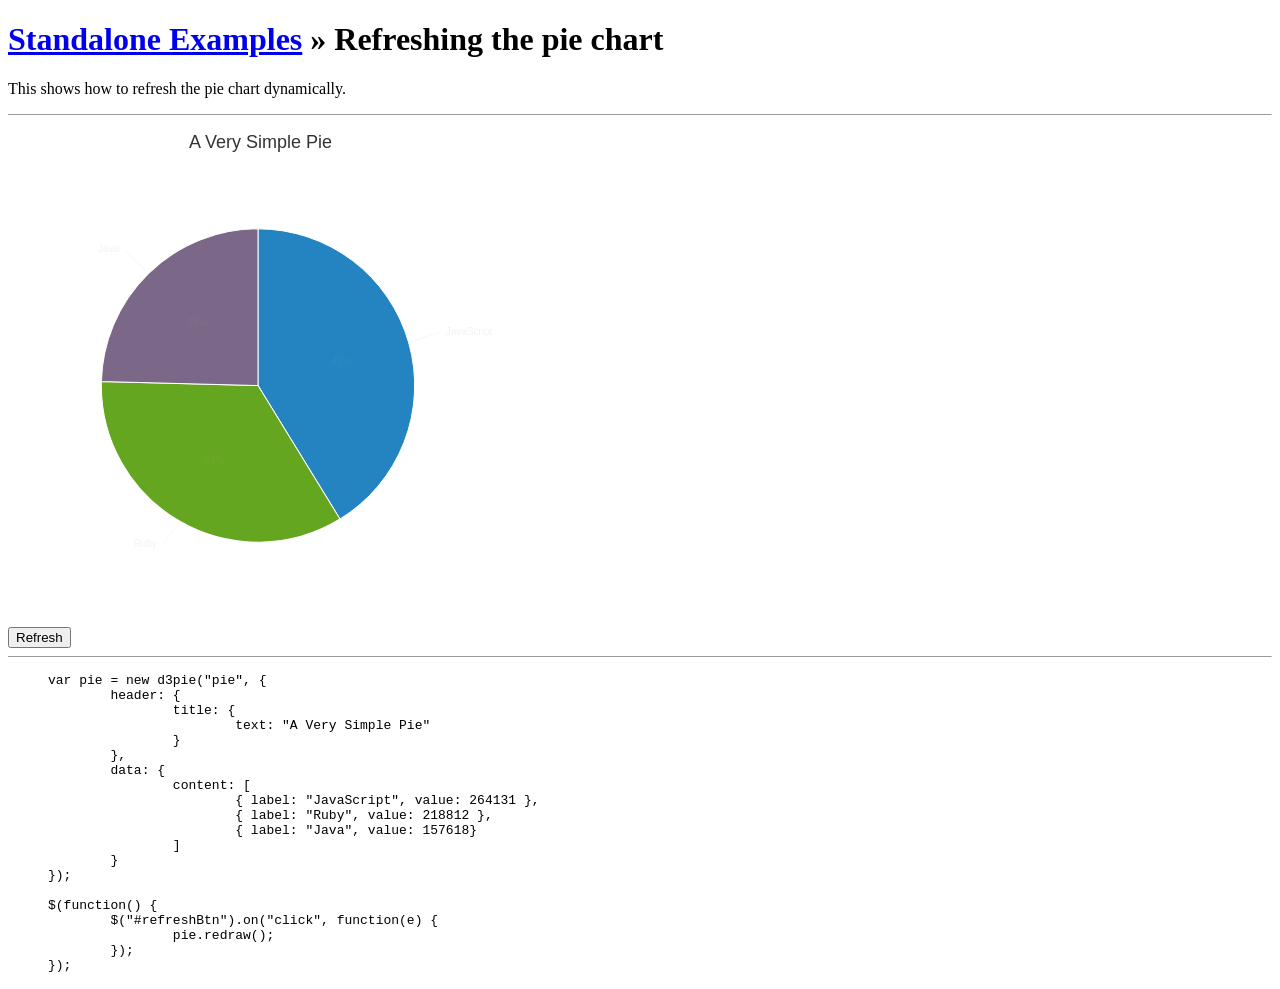
<file: WebContent/js/d3pie-master/website/examples/refresh.html>
<!DOCTYPE html>
<html>
<head>
	<title>d3pie examples</title>
</head>
<body>
<h1>
	<a href="../../#examples">Standalone Examples</a> &raquo; Refreshing the pie chart
</h1>

<p>
	This shows how to refresh the pie chart dynamically.
</p>

<hr size="1" />

<div id="pie"></div>
<input type="button" value="Refresh" id="refreshBtn" />

<script src="../libs/jquery.js"></script>
<script src="../libs/d3.min.js"></script>
<script src="../../d3pie/d3pie.js"></script>

<script>
	var pie = new d3pie("pie", {
		header: {
			title: {
				text: "A Very Simple Pie"
			}
		},
		data: {
			content: [
				{ label: "JavaScript", value: 264131 },
				{ label: "Ruby", value: 218812 },
				{ label: "Java", value: 157618}
			]
		}
	});

	$(function() {
		$("#refreshBtn").on("click", function(e) {
			pie.redraw();
		});
	});
</script>

<hr size="1" />

<blockquote><pre>
var pie = new d3pie("pie", {
	header: {
		title: {
			text: "A Very Simple Pie"
		}
	},
	data: {
		content: [
			{ label: "JavaScript", value: 264131 },
			{ label: "Ruby", value: 218812 },
			{ label: "Java", value: 157618}
		]
	}
});

$(function() {
	$("#refreshBtn").on("click", function(e) {
		pie.redraw();
	});
});
</pre></blockquote>

</body>
</html>
</file>
<file: WebContent/css/styles.css>
@font-face {
  font-family: 'ProximaNova-Regular';
  src: url('../fonts/ProximaNova-Regular.eot?#iefix') format('embedded-opentype'),  
  url('../fonts/ProximaNova-Regular.otf')  format('opentype'),
  url('../fonts/ProximaNova-Regular.woff') format('woff'), 
  url('../fonts/ProximaNova-Regular.ttf')  format('truetype'), 
  url('../fonts/ProximaNova-Regular.svg#ProximaNova-Regular') format('svg');
  font-weight: normal;
  font-style: normal;
}

@font-face {
  font-family: 'ProximaNova-Semibold';
  src: url('../fonts/ProximaNova-Semibold.eot?#iefix') format('embedded-opentype'),  
  url('../fonts/ProximaNova-Semibold.otf')  format('opentype'),
  url('../fonts/ProximaNova-Semibold.woff') format('woff'), 
  url('../fonts/ProximaNova-Semibold.ttf')  format('truetype'), 
  url('../fonts/ProximaNova-Semibold.svg#ProximaNova-Semibold') format('svg');
  font-weight: normal;
  font-style: normal;
}


html, body {
	margin: 0px;
	padding: 0px;
	width: 100%;
	height: 100%;
	min-height: 100%;
}

body {
	font-family: Arial, Helvetica, sans-serif;
	font-size: 12px;
	overflow: hidden;
}

a, a:link, a:visited {
    outline: none;
	text-decoration: none;	
}

img {
	border: none;
	margin: 0px;
}


h1 {
	font-size: 2em;
	margin: 0px;
	padding: 0px;	
}

h2 {
	font-size: 1.2em;
	margin: 0px;
	padding: 0px;
}

h3, h4, h5, h6 {
	font-size: .9em;
	margin: 0px;
	padding: 0px;	
}

ul {
	list-style: none;
	padding: 0px;
	margin: 0px;
}

form, input, select, textarea, p {
	margin: 0px;
	padding: 0;
}

textarea {
	resize: none;
}

input:focus, textarea:focus {
	outline: none;
}

input::-moz-focus-inner { 
    border: 0;
    padding: 0;
}

article, aside, details, figcaption, figure,  
footer, header, hgroup, menu, nav, section, time {  
	display: block; 
	margin: 0px;
	padding: 0; 
} 

.customClear {
	clear: both;
	font-size: 0em;
	line-height: 0px;
	height: 0px;
	margin: 0px;
	padding: 0px;
}

.overlay {
	width: 100%;
	height: 100%;
	background: #000;
	position: fixed;
	top: 0;
	left: 0;
	z-index: 1000;
	display: none;
}

.modal_wrapper {
	width: 100%;
	position: absolute;
	padding-top: 50px;
	top: 0;
	left: 0;
	z-index: 1001;
	display: none;
}

.pageContent, .container {
	height: 100%;
	position: relative;
}

.container {
	background-color: #f5f5fa;
	/*max-width: 1280px;*/
	padding-top: 60px;
	width: 100%;
}

.pageHeader {
	background-color: #2f323a;
	width: 100%;
	position: fixed;
	top: 0px;
	left: 0px;
	z-index: 296px;
	z-index: 10;
}

.navHolder {
	background-color: #2f323a;
    height: 100%;
    position: absolute;
    top: 0;
    width: 264px;
}

.pageLogo {
	width: 264px;
	height: 60px;
	text-align: center;
	background-color: #1e2025;
	display: inline-block;
}

.pageLogo img {
	max-width: 169px;
	margin-top: 16px;
}

.navHolder h3 {
  font-size: 16px;
  color: #575a5f;
  border-bottom: solid 2px #373b42;
  margin: 20px 24px 5px;
  padding-bottom: 8px;
}

.pageNav li {
	font-size: 16px;
}

.pageNav li:hover {
	background-color: #1e2025;
}

.pageNav li a {
	color: #ffffff;
	padding: 17px 25px 17px 54px;
	display: block;
}

.btnNavClose {
	margin-top: 129px;
}

.pageContentHolder {
    box-sizing: border-box;
    max-height: 84%;
    overflow: auto;
    padding: 36px 37px 0 296px;
    width: 100%;
}

.pageNav li::after {
	background-image: url('../images/commonBg.png');
	background-repeat: no-repeat;
}

.btnAnalytics::after {
	background-position: 0 6px;
    background-size: 16px auto;
}

.btnNews::after {
	background-position: 0 -27px;
    background-size: 16px auto;
}

.btnBoard::after {
	background-position: 2px -68px;
    background-size: 17px auto;
}

.btnBriefcase::after {
	background-position: 0 -101px;
    background-size: 17px auto;
}

.btnNavClose::after {
	background-position: 6px -64px;
    background-size: 9px auto;
}

.pageNav li {
	position: relative;
}

.pageNav li::after {
	content: "";
    height: 23px;
    left: 27px;
    position: absolute;
    top: 14px;
    width: 18px;
}

.commonDataHolder {
  	background-color: #ffffff;
	margin-bottom: 41px;
	border-radius: 4px;
	-webkit-border: solid 1px #e7e7ed;
  	border: solid 1px #e7e7ed;
}

.btnSettings {
	font-size: 14px;
	font-weight: 600;
	color: #ffffff;
	float: right;
	margin: 21px;
}

.btnSettings {
	background: url('../images/bgSettings.png') no-repeat right 0 / 16px auto;
	padding-right: 22px;
	margin-right: 36px;
}

.countHolder {
	width: 70%;
	padding-right: 30px;
}

.speedAverage {
	width: 30%;
}

.speedAverage, .countHolder, .newsList, .newsList b {
	box-sizing: border-box;
	float: left;
}

.newsList {
	background-color: #ffffff;
    border: 1px solid #e7e7ed;
    border-radius: 6px;
	-webkit-border-radius: 6px;
	margin: 0 4% 4% 0;
    max-width: 295.1px;
    width: 30%;
}

.newsList:nth-child(3n+1) {
  margin-right: 0;
}

.newsTop {
	padding: 17px 21px 11px;
}

.newsBottom {
	padding: 15px 15px 48px 15px;
}

.newsList b {
  font-size: 12px;
  font-weight: 600;
  color: #5c9df5;
  max-width: 53%;
}

.newsList span {
  font-size: 11px;
  line-height: 1.45;
  text-align: right;
  color: #b9b9b9;
  float: right;
}

.newsList h3  {
  font-size: 16px;
  line-height: 1.25;
  color: #3c454c;
  padding-top: 14px;
}

.newsList p {
  font-size: 14px;
  text-align: left;
  color: #666666;
}

.newsList .imgHolder img {
	width: 100%;
}

.likeHolder {
	height: 38px;
	border-top: solid 1px #979797;
	position: relative;
}

.likeHolder a {
	font-family: Helvetica;
    font-size: 13px;
    color: #c0c4c9;
	background-image: url('../images/iconNews.jpg');
	background-repeat: no-repeat;
	width: 17px;
	height: 17px;
	display: block;
	position: absolute;
	top: 8px;
}

.btnComment {
	background-position: 0 3px;
	left: 15px;
}

.btnLike {
	background-position: 0 -27px;
	padding: 3px 0 0 18px;
	left: 50%;
    right: 50%;
}

.btnShare {
	background-position: 0 -59px;
	right: 15px;
}

.navHolder h3, .newsList h3, .newsList p {
	font-family: 'ProximaNova-Regular';
	font-weight: normal;
}

.pageNav li, .btnSettings, .newsList b, .newsList span {
	font-family: 'ProximaNova-Semibold';
	font-weight: normal;
}

.selectedMobNav .pageContentHolder {
	padding-left: 36px;
}

.btnMobNav {
    background:  url("../images/iconMobNav.png") no-repeat scroll 100% 0 / contain ;
    height: 26px;
	display: block;
	margin-bottom: 12px;
    top: 6px;
    width: 32px;
}

.selectedMobNav .navHolder {
    left: -264px;
	display: block;
}

#chart2 {
	width: 62%;
    max-width: 420px;
	display: inline-block;
	vertical-align: middle;
}

.chart2Info {
	font-size: 13px;
	line-height: 1.85;
  	color: #65717a;
	border-left: 1px solid #bfd0e1;
    box-sizing: border-box;
    display: inline-block;
    margin: 0 0 0 16px;
    min-height: 240px;
    padding: 28px 0 0 26px;
    vertical-align: middle;
    width: 30%;
}

@media only screen and (max-width:1000px) {
	.newsList {
		width: 48%;
		max-width: 298px;
	}

	.newsList:nth-child(2n+1) {
		margin-right: 0;
	}

	.newsList:nth-child(3n+1) {
		margin-right: 4%;
	}
}

@media only screen and (max-width:880px) {
	.countHolder, .commonDataHolder.speedAverage {
		float: none;
		padding-right: 0;
		width: 100%;
	}
}

@media only screen and (max-width:800px) {
	.navHolder {
		display: none;
		left: -264px;
	}

	.pageContentHolder {
		padding-left: 37px;
	}

	.selectedMobNav .navHolder {
		left: 0;
		display: block;
	}
}

@media only screen and (max-width:500px) {
	.navHolder {
		display: none;
	}

	.pageContentHolder {
		padding: 36px 12px;
	}

	.newsList {
		float: none;
		margin: 0 auto 14px !important;
		max-width: 364px;
		width: 100%;
	}

}

@media only screen and (max-width:460px) {
	.pageLogo {
		width: 40%;
	}

	.pageLogo img {
		max-width: 100%;
	}

	.btnSettings {
		max-width: 36%;
		overflow: hidden;
		text-overflow: ellipsis;
		white-space: nowrap;
	}

	.chart2Info {
		border: none;
		margin: 0;
		min-height: inherit;
		padding: 28px;
		width: 100%;
	}

	#chart2 {
		max-width: inherit;
		vertical-align: middle;
		width: 100%;
	}
}

.employeeChart figure {
    width: 84%;
    min-height: 220px;
    margin: 0px auto 12px;
}

.employeeChart .teskListStatus {
	text-align: left;
    padding: 18px;
}
.employeeChart {
    text-align: center;
}
.teskListStatus {
    padding-top: 30px;
}

.employeeChart svg {
    margin: 0 auto;
    transform: translateX(0%) !important;
    -webkit-transform: translateX(0%) !important;
}

.teskListStatus ul {
    margin: 0;
    padding: 0;
    list-style: none;
}

.teskListStatus li {
    box-sizing: border-box;
    display: inline-block;
    padding: 0 8px 12px 24px;
    position: relative;
    text-align: left;
    vertical-align: top;
    width: 49%;
}

.teskListStatus li span {
    border-radius: 50%;
    height: 15px;
    width: 15px;
    position: absolute;
    left: 0px;
    top: 0px;
}

.teskListStatus .pending span {
    background: #c25991;
}

.teskListStatus .completedOnTime span {
    background: #f9992e;
}

.teskListStatus .completedDelay span {
    background: #a578f7;
}

.teskListStatus .ongoing span {
    background: #5ddfca;
}

.teskListStatus .completedAdvance span {
    background: #00b050;
}
.customClear {
    clear: both;
    font-size: 0em;
    line-height: 0px;
    height: 0px;
    margin: 0px;
    padding: 0px;
}

@media screen and (max-width: 450px) {
    .employeeChart svg {
        transform: translateX(-50px);
    }
}
</file>
